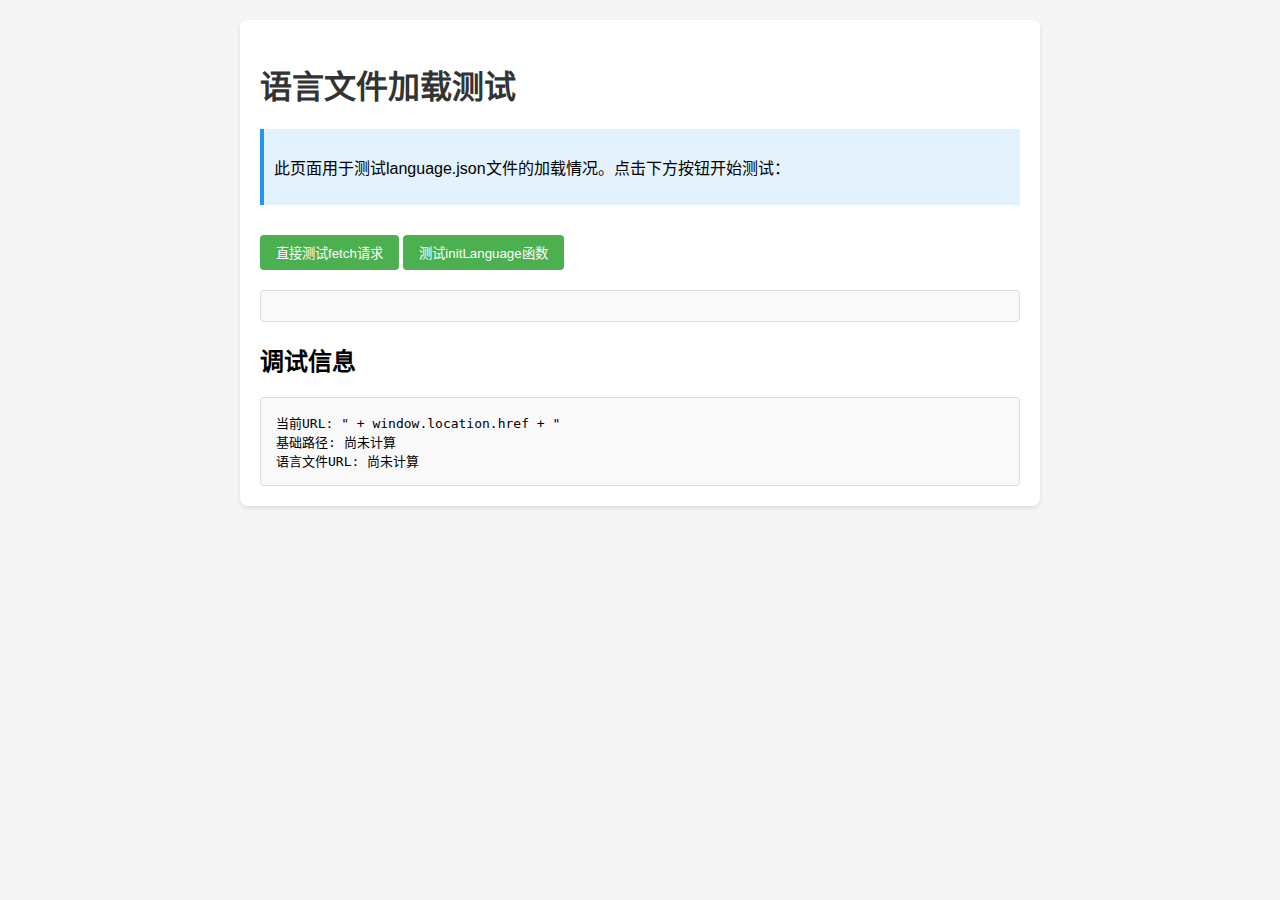
<file: test_language.html>
<!DOCTYPE html>
<html lang="zh-CN">
<head>
    <meta charset="UTF-8">
    <meta name="viewport" content="width=device-width, initial-scale=1.0">
    <title>语言文件加载测试</title>
    <style>
        body {
            font-family: Arial, sans-serif;
            max-width: 800px;
            margin: 0 auto;
            padding: 20px;
            background-color: #f5f5f5;
        }
        .container {
            background-color: white;
            padding: 20px;
            border-radius: 8px;
            box-shadow: 0 2px 4px rgba(0,0,0,0.1);
        }
        h1 {
            color: #333;
        }
        .result {
            margin-top: 20px;
            padding: 15px;
            background-color: #f9f9f9;
            border: 1px solid #ddd;
            border-radius: 4px;
            white-space: pre-wrap;
            font-family: monospace;
        }
        .success {
            color: green;
        }
        .error {
            color: red;
        }
        button {
            padding: 8px 16px;
            background-color: #4CAF50;
            color: white;
            border: none;
            border-radius: 4px;
            cursor: pointer;
            margin-top: 10px;
        }
        button:hover {
            background-color: #45a049;
        }
        .info {
            margin-bottom: 20px;
            padding: 10px;
            background-color: #e3f2fd;
            border-left: 4px solid #2196F3;
        }
    </style>
</head>
<body>
    <div class="container">
        <h1>语言文件加载测试</h1>
        <div class="info">
            <p>此页面用于测试language.json文件的加载情况。点击下方按钮开始测试：</p>
        </div>
        
        <div>
            <button id="testDirectFetch">直接测试fetch请求</button>
            <button id="testInitLanguage">测试initLanguage函数</button>
        </div>
        
        <div class="result" id="result"></div>
        
        <h2>调试信息</h2>
        <div class="result" id="debugInfo">当前URL: " + window.location.href + "
基础路径: 尚未计算
语言文件URL: 尚未计算
</div>
    </div>

    <script>
        // 复制language_mi3.js中的关键部分用于测试
        let lang = {};
        const defaultLang = {
            "welcome": "欢迎使用Hello Kitty，请允许浏览器连接到你的设备",
            "allowBrowser": "允许浏览器访问",
            "connect": "连接设备",
            "allow": "允许",
            "update": "设置"
        };
        
        // 测试直接fetch请求
        document.getElementById('testDirectFetch').addEventListener('click', async function() {
            const resultElement = document.getElementById('result');
            const debugElement = document.getElementById('debugInfo');
            
            try {
                resultElement.textContent = '正在尝试加载language.json...\n';
                resultElement.className = 'result';
                
                // 构建绝对路径
                const currentUrl = new URL(window.location.href);
                const basePath = currentUrl.pathname.split('/').slice(0, -1).join('/') + '/';
                const languageJsonUrl = new URL('config/language.json', `${currentUrl.protocol}//${currentUrl.host}${basePath}`);
                
                debugElement.textContent = `当前URL: ${currentUrl.href}\n基础路径: ${basePath}\n语言文件URL: ${languageJsonUrl.toString()}`;
                
                resultElement.textContent += `尝试加载: ${languageJsonUrl.toString()}\n`;
                
                const startTime = performance.now();
                const response = await fetch(languageJsonUrl.toString());
                const endTime = performance.now();
                
                resultElement.textContent += `HTTP状态码: ${response.status} (${response.statusText})\n`;
                resultElement.textContent += `响应时间: ${(endTime - startTime).toFixed(2)}ms\n`;
                
                if (response.ok) {
                    try {
                        const jsonData = await response.json();
                        resultElement.textContent += 'JSON解析成功!\n';
                        resultElement.textContent += '\n语言数据预览:\n';
                        resultElement.textContent += JSON.stringify(jsonData, null, 2);
                        resultElement.className = 'result success';
                    } catch (jsonError) {
                        resultElement.textContent += `JSON解析失败: ${jsonError.message}\n`;
                        // 获取原始响应文本以查看问题
                        const text = await response.text();
                        resultElement.textContent += '\n原始响应内容:\n';
                        resultElement.textContent += text.substring(0, 500) + (text.length > 500 ? '...' : '');
                        resultElement.className = 'result error';
                    }
                } else {
                    resultElement.textContent += `请求失败: ${response.statusText}\n`;
                    resultElement.className = 'result error';
                }
            } catch (error) {
                resultElement.textContent += `发生异常: ${error.message}\n`;
                resultElement.className = 'result error';
            }
        });
        
        // 测试initLanguage函数 (需要先引入language_mi3.js)
        document.getElementById('testInitLanguage').addEventListener('click', async function() {
            const resultElement = document.getElementById('result');
            
            if (typeof window.initLanguage === 'function') {
                try {
                    resultElement.textContent = '正在调用initLanguage函数...\n';
                    resultElement.className = 'result';
                    
                    await window.initLanguage();
                    
                    resultElement.textContent += 'initLanguage函数调用完成!\n';
                    resultElement.textContent += '\n当前语言数据:\n';
                    // 尝试获取当前语言数据
                    if (typeof window.getI18n === 'function') {
                        const testTexts = ['welcome', 'allowBrowser', 'connect'];
                        resultElement.textContent += '测试翻译:\n';
                        testTexts.forEach(key => {
                            resultElement.textContent += `${key}: ${window.getI18n(key)}\n`;
                        });
                    }
                    resultElement.className = 'result success';
                } catch (error) {
                    resultElement.textContent += `initLanguage函数执行失败: ${error.message}\n`;
                    resultElement.className = 'result error';
                }
            } else {
                resultElement.textContent = '未找到initLanguage函数。请确保已正确引入language_mi3.js文件。\n';
                resultElement.className = 'result error';
            }
        });
    </script>
    
    <!-- 引入原始的language_mi3.js文件 -->
    <script src="js/language_mi3.js"></script>
</body>
</html>
</file>
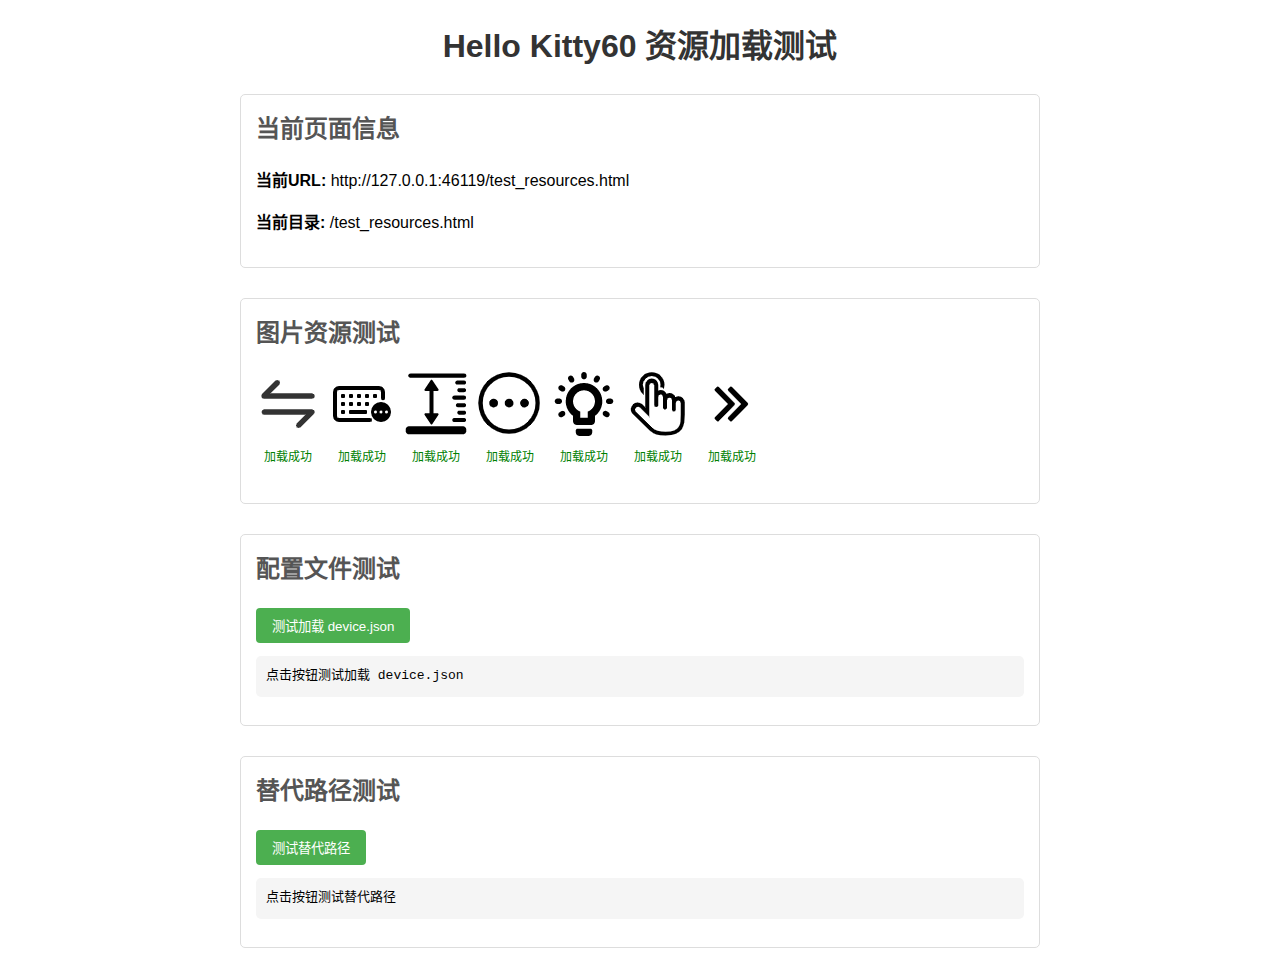
<file: test_resources.html>
<!DOCTYPE html>
<html lang="zh-CN">
<head>
    <meta charset="UTF-8">
    <meta name="viewport" content="width=device-width, initial-scale=1.0">
    <title>资源加载测试页面</title>
    <style>
        body {
            font-family: Arial, sans-serif;
            margin: 20px;
            line-height: 1.6;
        }
        .container {
            max-width: 800px;
            margin: 0 auto;
        }
        h1 {
            color: #333;
            text-align: center;
        }
        .test-section {
            margin-bottom: 30px;
            padding: 15px;
            border: 1px solid #ddd;
            border-radius: 5px;
        }
        h2 {
            color: #555;
            margin-top: 0;
        }
        .image-test {
            display: flex;
            flex-wrap: wrap;
            gap: 10px;
            margin-top: 10px;
        }
        .image-item {
            text-align: center;
            margin-bottom: 20px;
        }
        img {
            max-width: 100px;
            max-height: 100px;
        }
        .status {
            margin-top: 5px;
            font-size: 12px;
        }
        .success {
            color: green;
        }
        .error {
            color: red;
        }
        pre {
            background-color: #f5f5f5;
            padding: 10px;
            border-radius: 5px;
            overflow-x: auto;
        }
        button {
            padding: 8px 16px;
            background-color: #4CAF50;
            color: white;
            border: none;
            border-radius: 4px;
            cursor: pointer;
        }
        button:hover {
            background-color: #45a049;
        }
    </style>
</head>
<body>
    <div class="container">
        <h1>Hello Kitty60 资源加载测试</h1>
        
        <!-- 基本路径测试 -->
        <div class="test-section">
            <h2>当前页面信息</h2>
            <p><strong>当前URL:</strong> <span id="current-url"></span></p>
            <p><strong>当前目录:</strong> <span id="current-path"></span></p>
        </div>
        
        <!-- 图片资源测试 -->
        <div class="test-section">
            <h2>图片资源测试</h2>
            <div class="image-test">
                <div class="image-item">
                    <img id="img-interchange" src="image/icon_interchange.png" alt="icon_interchange" onload="onImageLoad('img-interchange-status')" onerror="onImageError('img-interchange-status')">
                    <div id="img-interchange-status" class="status error">加载中...</div>
                </div>
                <div class="image-item">
                    <img id="img-menu-keymap" src="image/menu_keymap.png" alt="menu_keymap" onload="onImageLoad('img-menu-keymap-status')" onerror="onImageError('img-menu-keymap-status')">
                    <div id="img-menu-keymap-status" class="status error">加载中...</div>
                </div>
                <div class="image-item">
                    <img id="img-menu-actuation" src="image/menu_actuation.png" alt="menu_actuation" onload="onImageLoad('img-menu-actuation-status')" onerror="onImageError('img-menu-actuation-status')">
                    <div id="img-menu-actuation-status" class="status error">加载中...</div>
                </div>
                <div class="image-item">
                    <img id="img-menu-other" src="image/menu_other.png" alt="menu_other" onload="onImageLoad('img-menu-other-status')" onerror="onImageError('img-menu-other-status')">
                    <div id="img-menu-other-status" class="status error">加载中...</div>
                </div>
                <div class="image-item">
                    <img id="img-menu-light" src="image/menu_light.png" alt="menu_light" onload="onImageLoad('img-menu-light-status')" onerror="onImageError('img-menu-light-status')">
                    <div id="img-menu-light-status" class="status error">加载中...</div>
                </div>
                <div class="image-item">
                    <img id="img-menu-prcs" src="image/menu_prcs.png" alt="menu_prcs" onload="onImageLoad('img-menu-prcs-status')" onerror="onImageError('img-menu-prcs-status')">
                    <div id="img-menu-prcs-status" class="status error">加载中...</div>
                </div>
                <div class="image-item">
                    <img id="img-icon-more" src="image/icon_more.png" alt="icon_more" onload="onImageLoad('img-icon-more-status')" onerror="onImageError('img-icon-more-status')">
                    <div id="img-icon-more-status" class="status error">加载中...</div>
                </div>
            </div>
        </div>
        
        <!-- 配置文件测试 -->
        <div class="test-section">
            <h2>配置文件测试</h2>
            <button onclick="testDeviceJson()">测试加载 device.json</button>
            <pre id="device-json-result">点击按钮测试加载 device.json</pre>
        </div>
        
        <!-- 路径测试 -->
        <div class="test-section">
            <h2>替代路径测试</h2>
            <button onclick="testAlternativePaths()">测试替代路径</button>
            <pre id="alternative-paths-result">点击按钮测试替代路径</pre>
        </div>
    </div>

    <script>
        // 显示当前页面信息
        document.getElementById('current-url').textContent = window.location.href;
        document.getElementById('current-path').textContent = window.location.pathname;
        
        // 图片加载状态处理
        function onImageLoad(elementId) {
            document.getElementById(elementId).textContent = '加载成功';
            document.getElementById(elementId).className = 'status success';
        }
        
        function onImageError(elementId) {
            document.getElementById(elementId).textContent = '加载失败';
            document.getElementById(elementId).className = 'status error';
        }
        
        // 测试加载 device.json
        async function testDeviceJson() {
            const resultElement = document.getElementById('device-json-result');
            resultElement.textContent = '加载中...';
            
            try {
                // 尝试直接路径
                const response = await fetch('config/device.json');
                if (response.ok) {
                    const data = await response.json();
                    resultElement.textContent = 'device.json 加载成功！\n\n包含 ' + data.device.length + ' 个设备配置项。\n其中包含 Hello Kitty 键盘配置。';
                    resultElement.style.color = 'green';
                } else {
                    resultElement.textContent = 'device.json 加载失败：HTTP ' + response.status;
                    resultElement.style.color = 'red';
                }
            } catch (error) {
                resultElement.textContent = 'device.json 加载出错：' + error.message;
                resultElement.style.color = 'red';
            }
        }
        
        // 测试替代路径
        async function testAlternativePaths() {
            const resultElement = document.getElementById('alternative-paths-result');
            resultElement.textContent = '测试中...';
            
            const pathsToTest = [
                'config/device.json',
                './config/device.json',
                '/config/device.json',
                '/Desktop/Hello Kitty60/config/device.json'
            ];
            
            let results = '替代路径测试结果：\n\n';
            
            for (const path of pathsToTest) {
                try {
                    results += `测试路径: ${path}\n`;
                    const response = await fetch(path);
                    if (response.ok) {
                        const data = await response.json();
                        results += `✓ 成功加载！包含 ${data.device.length} 个设备配置项\n\n`;
                    } else {
                        results += `✗ 加载失败：HTTP ${response.status}\n\n`;
                    }
                } catch (error) {
                    results += `✗ 加载出错：${error.message}\n\n`;
                }
            }
            
            resultElement.textContent = results;
        }
    </script>
</body>
</html>
</file>
